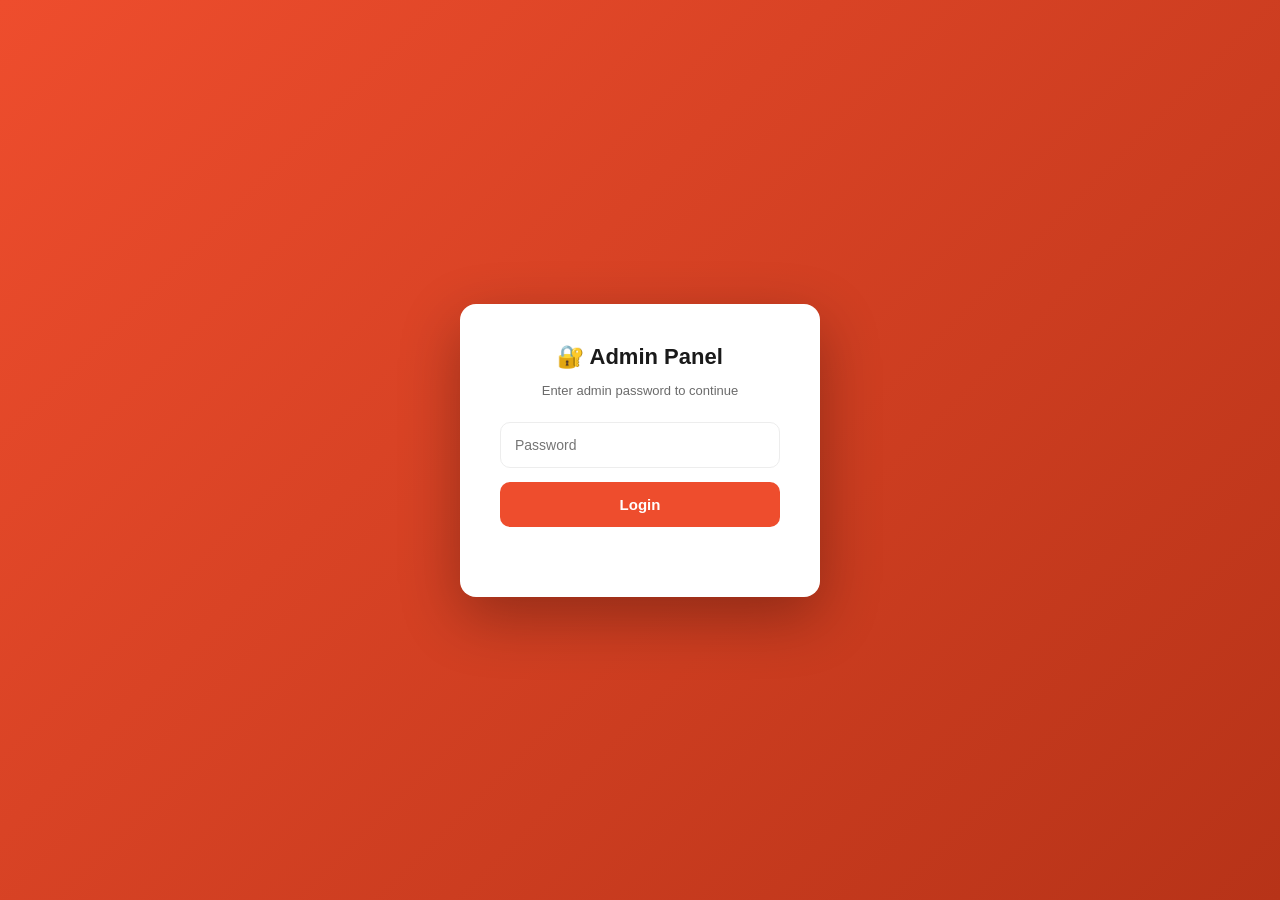
<file: frontend/admin.html>
<!DOCTYPE html>
<html lang="en">
<head>
<meta charset="UTF-8">
<meta name="viewport" content="width=device-width, initial-scale=1">
<title>SellerZone Admin Panel</title>
<link rel="stylesheet" href="css/admin.css">
</head>
<body>

<!-- LOGIN -->
<div class="login-screen" id="loginScreen">
  <div class="login-box">
    <h1>🔐 Admin Panel</h1>
    <p>Enter admin password to continue</p>
    <input type="password" id="adminPassword" placeholder="Password">
    <button id="adminLoginBtn">Login</button>
    <div class="login-error" id="loginError"></div>
  </div>
</div>

<!-- DASHBOARD -->
<div class="admin-app" id="adminApp" style="display:none;">
  <aside class="sidebar">
    <div class="sidebar-brand">🛍️ SellerZone</div>
    <button class="side-item active" data-tab="dashboard">📊 Dashboard</button>
    <button class="side-item" data-tab="users">👥 Users</button>
    <button class="side-item" data-tab="products">📦 Products</button>
    <button class="side-item" data-tab="withdrawals">💸 Withdrawals</button>
    <button class="side-item" data-tab="deposits">💰 Deposits</button>
    <button class="side-item" data-tab="buybacks">🔄 Buybacks</button>
    <button class="side-item" data-tab="messages">💬 Messages</button>
    <button class="side-item" data-tab="invite">🎁 Invite Codes</button>
    <button class="side-item" data-tab="settings">⚙️ Settings</button>
    <button class="side-item" id="adminLogout">🚪 Logout</button>
  </aside>

  <main class="main">
    <section class="tab" id="tab-dashboard">
      <h2>Dashboard</h2>
      <div class="stats-grid" id="statsGrid"></div>
    </section>

    <section class="tab" id="tab-users" style="display:none;">
      <h2>Users</h2>
      <input class="search-box" id="userSearch" placeholder="Search by name, email or ID…">
      <div id="usersList"></div>
    </section>

    <section class="tab" id="tab-products" style="display:none;">
      <h2>Products</h2>
      <div class="row">
        <input class="search-box" id="prodSearch" placeholder="Search products…">
        <button class="btn primary" id="addProductBtn">+ Add Product</button>
      </div>
      <div class="row">
        <input class="search-box" id="priceSearch" placeholder="Search by exact amount (e.g. 20)">
        <button class="btn" id="priceSearchBtn">Search by Price</button>
      </div>
      <div id="productsList"></div>
    </section>

    <section class="tab" id="tab-withdrawals" style="display:none;">
      <h2>Withdrawals</h2>
      <div class="tabs">
        <button class="tab-btn active" data-wstatus="">All</button>
        <button class="tab-btn" data-wstatus="pending">Pending</button>
        <button class="tab-btn" data-wstatus="approved">Approved</button>
        <button class="tab-btn" data-wstatus="rejected">Rejected</button>
      </div>
      <div id="withdrawalsList"></div>
    </section>

    <section class="tab" id="tab-deposits" style="display:none;">
      <h2>Deposits</h2>
      <div class="tabs">
        <button class="tab-btn active" data-dstatus="">All</button>
        <button class="tab-btn" data-dstatus="pending">Pending</button>
        <button class="tab-btn" data-dstatus="approved">Approved</button>
        <button class="tab-btn" data-dstatus="rejected">Rejected</button>
      </div>
      <div id="depositsList"></div>
    </section>

    <section class="tab" id="tab-buybacks" style="display:none;">
      <h2>Buybacks</h2>
      <div id="buybacksList"></div>
    </section>

    <section class="tab" id="tab-messages" style="display:none;">
      <h2>Customer Messages</h2>
      <div id="messagesList"></div>
    </section>

    <section class="tab" id="tab-invite" style="display:none;">
      <h2>Invite Codes</h2>
      <div class="row">
        <input type="number" class="search-box" id="inviteCount" value="1" min="1" max="100">
        <button class="btn primary" id="genInviteBtn">Generate Codes</button>
      </div>
      <div id="inviteList"></div>
    </section>

    <section class="tab" id="tab-settings" style="display:none;">
      <h2>Settings</h2>
      <div class="settings-box">
        <div class="form-field"><label>PIX Key</label><input id="setPixKey"></div>
        <div class="form-field"><label>PIX Name</label><input id="setPixName"></div>
        <div class="form-field"><label>Invite Prefix</label><input id="setInvitePrefix"></div>
        <button class="btn primary" id="saveSettings">Save Settings</button>
      </div>
    </section>
  </main>
</div>

<script src="js/admin.js?v=final-images-1"></script>
</body>
</html>
</file>
<file: frontend/css/admin.css>
:root {
  --brand: #EE4D2D;
  --ink: #1A1A1A;
  --ink-soft: #6B6B6B;
  --line: #EDEDED;
  --bg: #F5F5F7;
  --white: #FFF;
  --success: #2E9E5B;
  --danger: #D6391F;
}
* { box-sizing: border-box; }
body {
  margin: 0;
  font-family: -apple-system, BlinkMacSystemFont, 'Segoe UI', Roboto, sans-serif;
  background: var(--bg);
  color: var(--ink);
}

.login-screen {
  min-height: 100vh; display: flex;
  align-items: center; justify-content: center;
  background: linear-gradient(135deg, #EE4D2D, #B73318);
}
.login-box {
  background: var(--white); padding: 40px;
  border-radius: 16px; width: 360px;
  box-shadow: 0 20px 60px rgba(0, 0, 0, 0.3);
  text-align: center;
}
.login-box h1 { margin: 0 0 8px; font-size: 22px; }
.login-box p { color: var(--ink-soft); font-size: 13px; margin-bottom: 24px; }
.login-box input {
  width: 100%; padding: 14px;
  border: 1px solid var(--line); border-radius: 10px;
  font-size: 14px; margin-bottom: 14px;
}
.login-box button {
  width: 100%; padding: 14px;
  background: var(--brand); color: var(--white);
  border: none; border-radius: 10px;
  font-size: 15px; font-weight: 700; cursor: pointer;
}
.login-error { color: var(--danger); font-size: 13px; margin-top: 12px; min-height: 18px; }

.admin-app { display: flex; min-height: 100vh; }
.sidebar {
  width: 240px; background: #1F1F23; color: var(--white);
  padding: 20px 0; position: sticky; top: 0;
  height: 100vh; flex-shrink: 0;
}
.sidebar-brand {
  font-size: 18px; font-weight: 800;
  padding: 0 22px 20px; border-bottom: 1px solid #333; margin-bottom: 12px;
}
.side-item {
  display: block; width: 100%; background: none; border: none;
  color: #CCC; text-align: left; padding: 12px 22px;
  font-size: 14px; cursor: pointer; transition: background 0.15s;
}
.side-item:hover { background: rgba(255,255,255,0.06); color: var(--white); }
.side-item.active { background: var(--brand); color: var(--white); font-weight: 700; }

.main { flex: 1; padding: 30px 40px; overflow-x: auto; }
.main h2 { margin: 0 0 20px; font-size: 22px; }
.tab { animation: fadeIn 0.2s ease; }
@keyframes fadeIn { from { opacity: 0; } to { opacity: 1; } }

.stats-grid {
  display: grid;
  grid-template-columns: repeat(auto-fit, minmax(180px, 1fr));
  gap: 16px;
}
.stat-card {
  background: var(--white); padding: 20px;
  border-radius: 12px; box-shadow: 0 2px 8px rgba(0,0,0,0.04);
}
.stat-card .label { font-size: 12px; color: var(--ink-soft); margin-bottom: 8px; }
.stat-card .value { font-size: 26px; font-weight: 800; }

.search-box {
  padding: 12px 14px; border: 1px solid var(--line);
  border-radius: 10px; font-size: 14px; flex: 1; background: var(--white);
}
.row { display: flex; gap: 12px; margin-bottom: 16px; align-items: center; }
.tabs { display: flex; gap: 8px; margin-bottom: 16px; }
.tab-btn {
  padding: 8px 16px; background: var(--white);
  border: 1px solid var(--line); border-radius: 20px;
  font-size: 13px; cursor: pointer;
}
.tab-btn.active { background: var(--brand); color: var(--white); border-color: var(--brand); }

.user-card, .product-card, .item-card {
  background: var(--white); padding: 16px 20px;
  border-radius: 12px; margin-bottom: 12px;
  box-shadow: 0 2px 8px rgba(0,0,0,0.04);
  display: flex; gap: 16px; align-items: center; flex-wrap: wrap;
}
.user-card .info, .item-card .info { flex: 1; min-width: 200px; }
.user-card .name { font-weight: 700; font-size: 15px; margin-bottom: 4px; }
.user-card .meta { font-size: 12px; color: var(--ink-soft); }
.user-card .badge {
  display: inline-block; padding: 3px 10px;
  border-radius: 12px; font-size: 11px; font-weight: 700; margin-left: 8px;
}
.badge.frozen { background: #FFE0DD; color: var(--danger); }
.badge.active { background: #DDF5E5; color: var(--success); }
.badge.pending { background: #FFF3CD; color: #8A6D00; }
.badge.approved { background: #DDF5E5; color: var(--success); }
.badge.rejected { background: #FFE0DD; color: var(--danger); }

.product-thumb {
  width: 64px; height: 64px; border-radius: 8px;
  background: #F0F0F0; overflow: hidden; flex-shrink: 0;
}
.product-thumb img { width: 100%; height: 100%; object-fit: cover; }

.btn {
  padding: 8px 14px; background: var(--white);
  border: 1px solid var(--line); border-radius: 8px;
  font-size: 12px; font-weight: 600; cursor: pointer;
  margin-right: 6px; margin-top: 4px;
}
.btn:hover { border-color: var(--brand); color: var(--brand); }
.btn.primary { background: var(--brand); color: var(--white); border-color: var(--brand); }
.btn.danger { color: var(--danger); border-color: var(--danger); }
.btn.success { color: var(--success); border-color: var(--success); }

.settings-box {
  background: var(--white); padding: 24px;
  border-radius: 12px; max-width: 480px;
}
.form-field { margin-bottom: 16px; }
.form-field label {
  display: block; font-size: 12px; font-weight: 600;
  color: var(--ink-soft); margin-bottom: 6px;
}
.form-field input {
  width: 100%; padding: 12px 14px;
  border: 1px solid var(--line); border-radius: 8px; font-size: 14px;
}

.msg-card {
  background: var(--white); padding: 16px;
  border-radius: 12px; margin-bottom: 12px;
}
.msg-card .head {
  display: flex; justify-content: space-between;
  font-size: 12px; color: var(--ink-soft); margin-bottom: 8px;
}
.msg-reply-input {
  display: flex; gap: 8px; margin-top: 12px;
}
.msg-reply-input input {
  flex: 1; padding: 10px 14px;
  border: 1px solid var(--line); border-radius: 8px; font-size: 13px;
}
</file>
